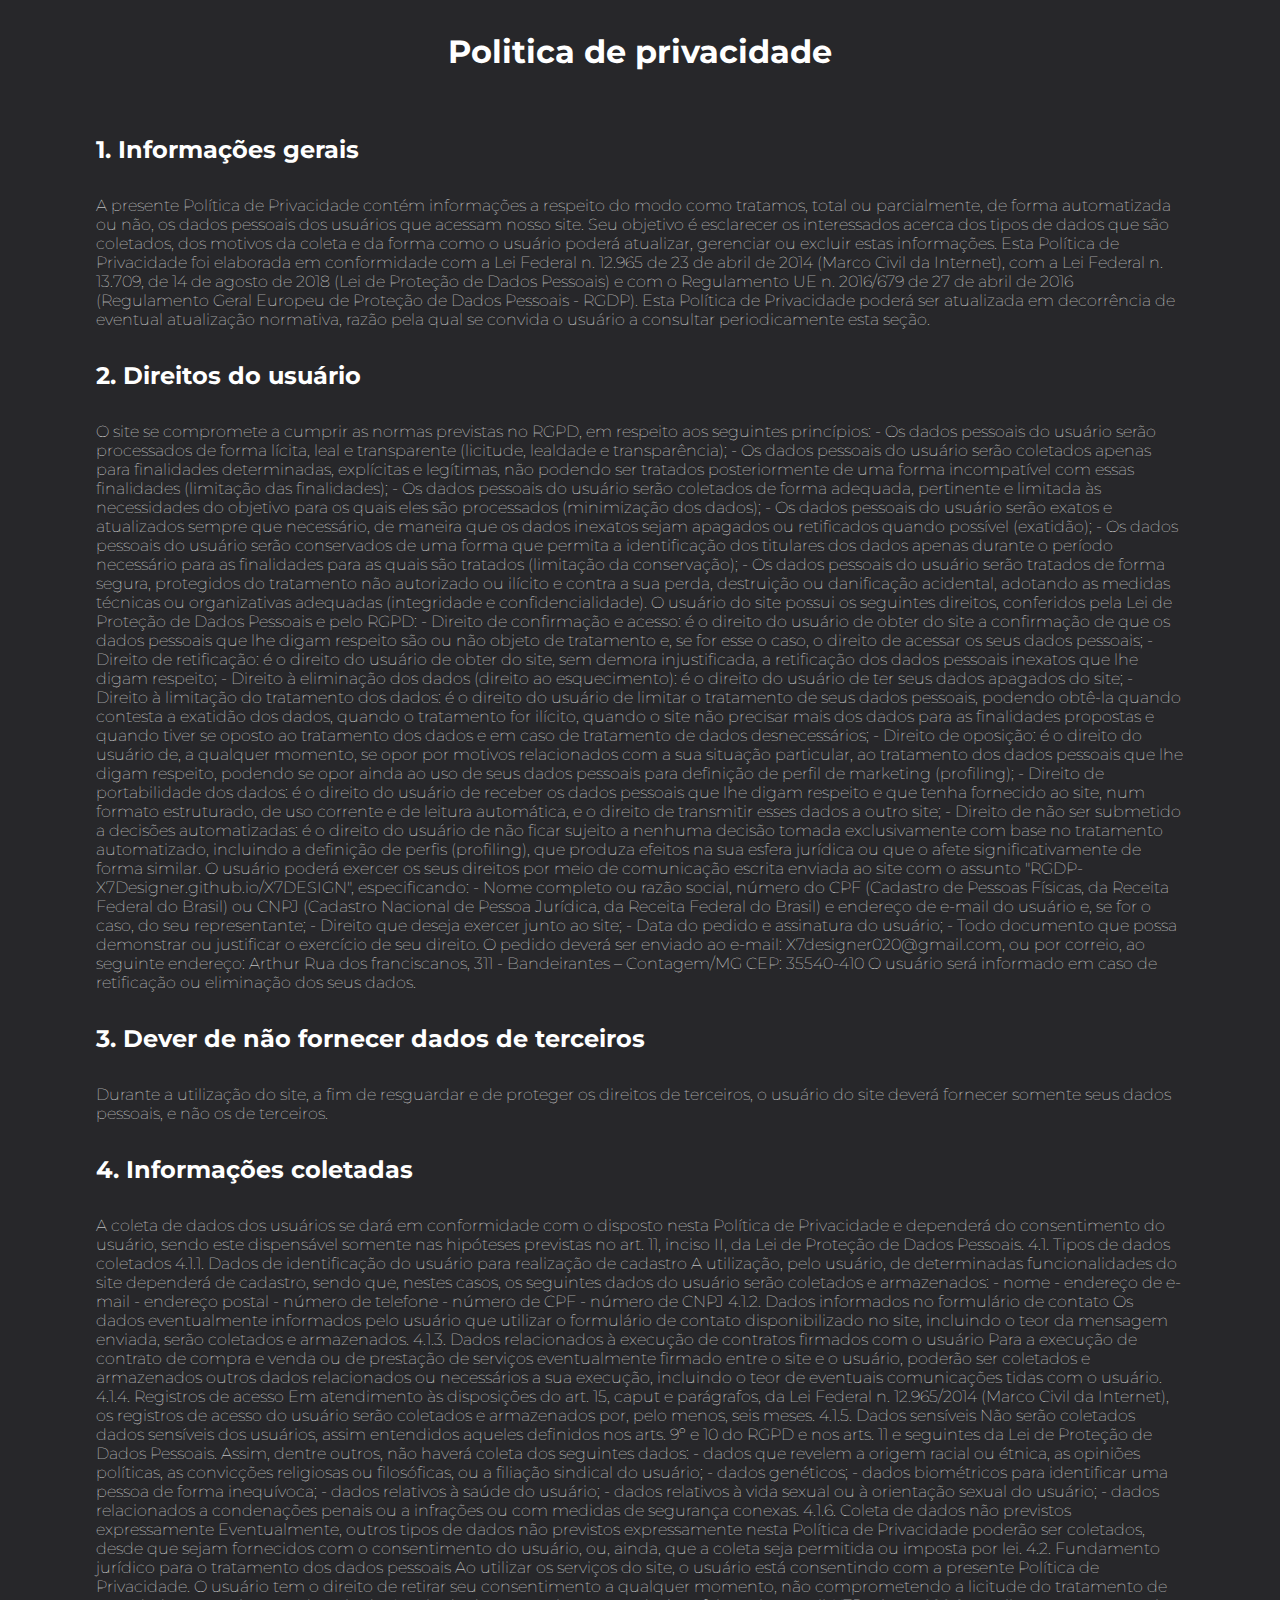
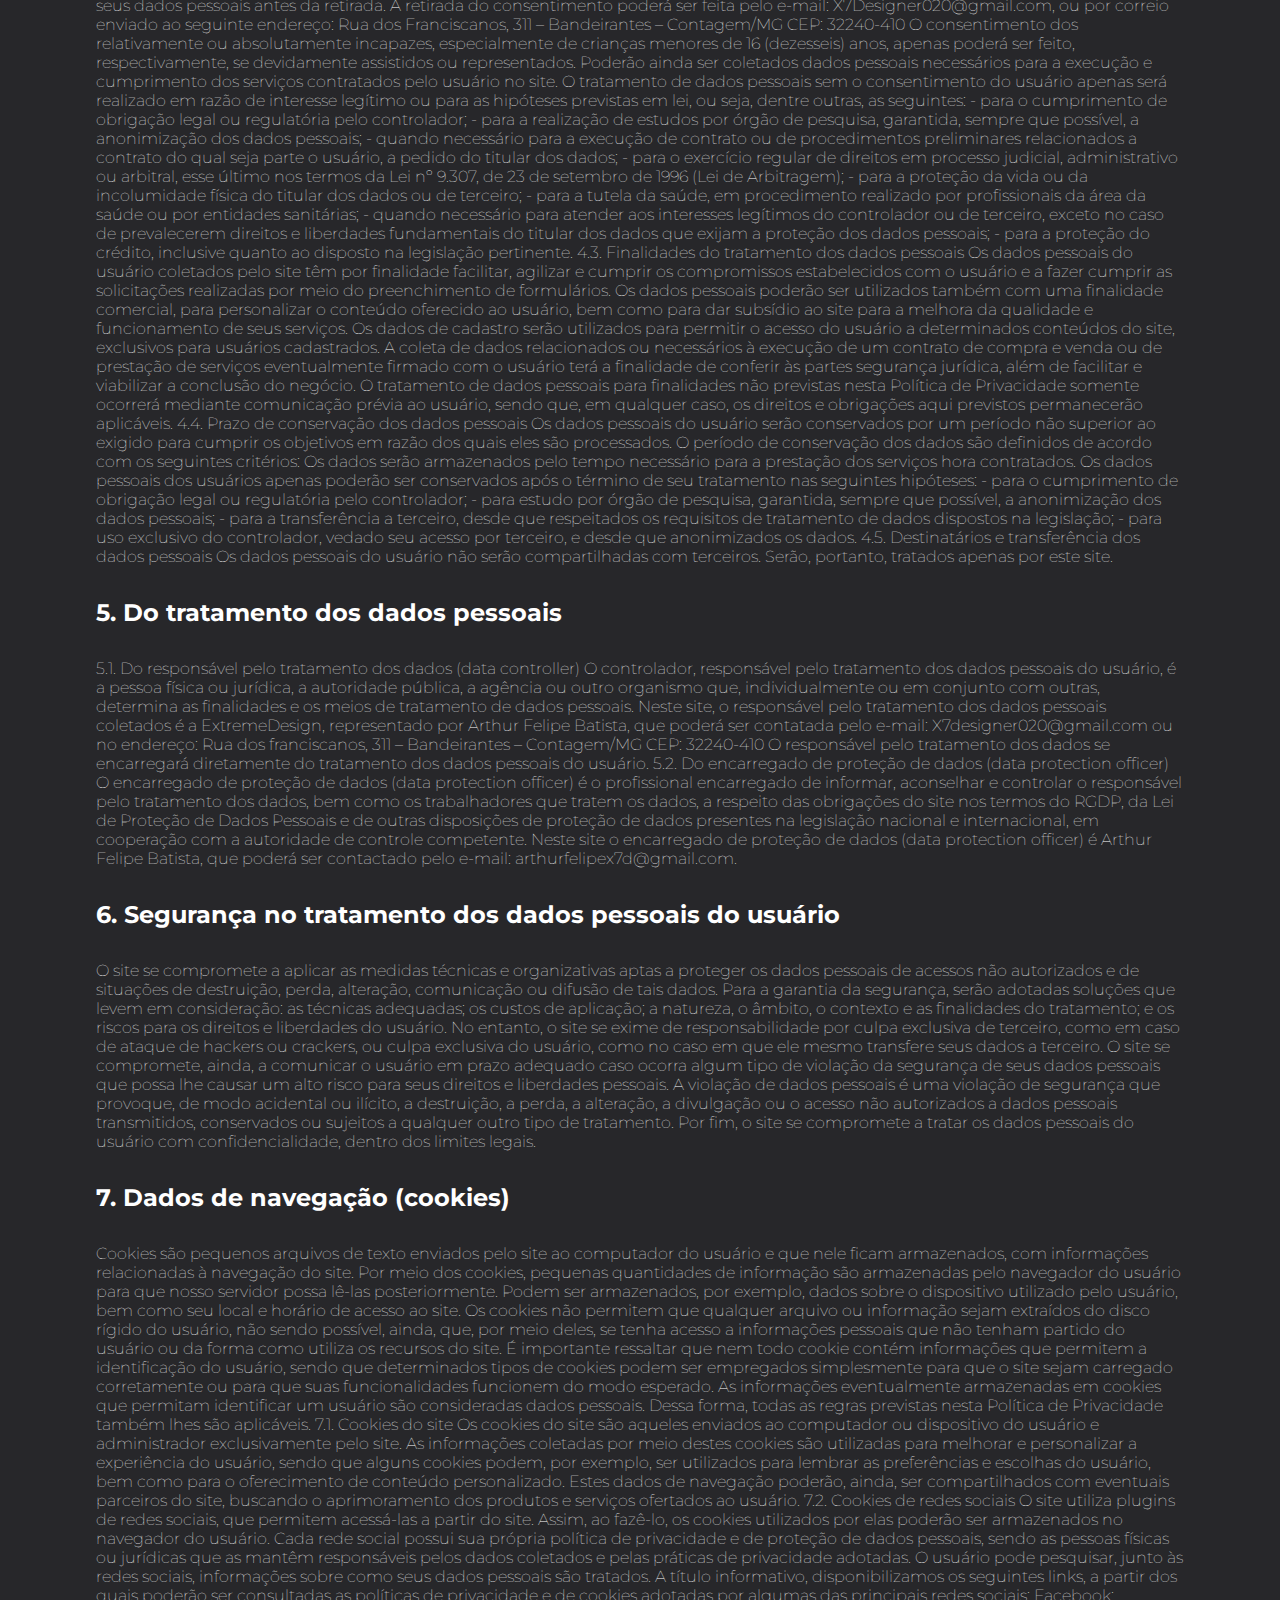
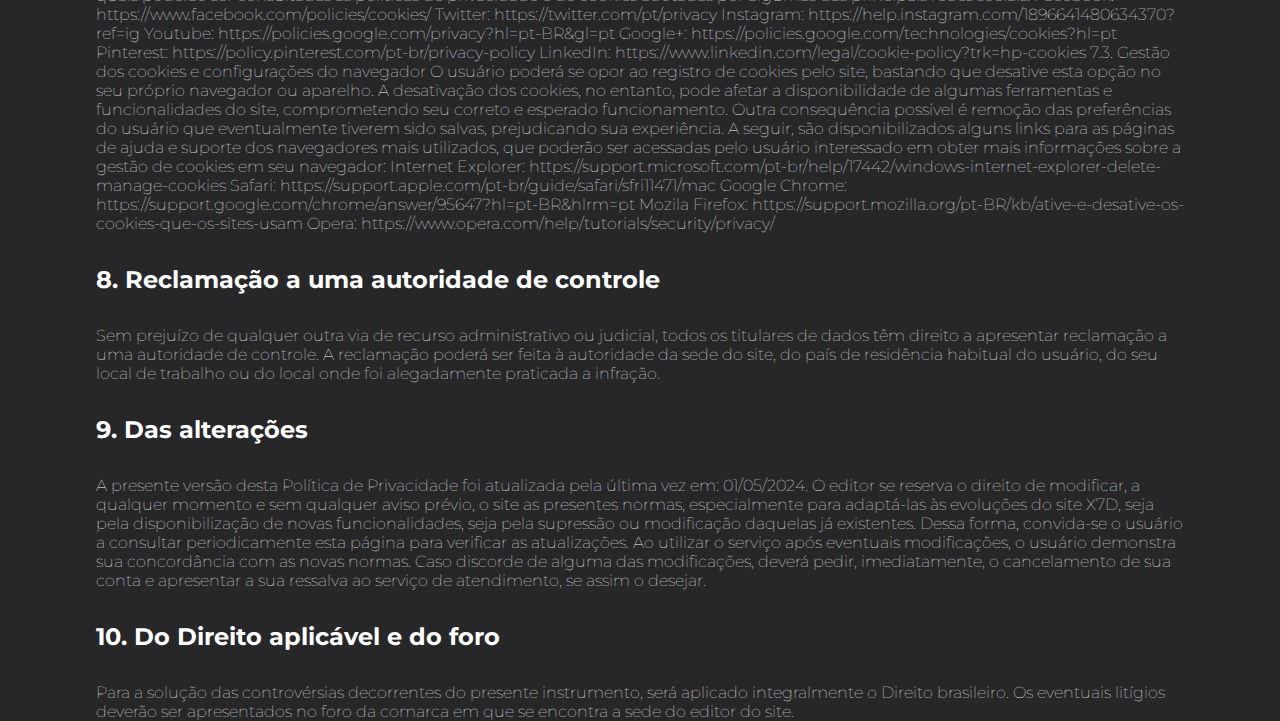
<file: Politica-de-privacidade copy.html>
<!DOCTYPE html>
<html lang="pt-br">
<head>
    <meta charset="UTF-8">
    <meta name="viewport" content="width=device-width, initial-scale=1.0">
    <link rel="stylesheet" href="stylepolitic.css">
    <title>Politica de privacidade X7D</title>
    <style>
        *{
    background-color: #27272a;
    padding: 0;
    margin: 0;
    outline: none;
    border: none;
    box-sizing: border-box;
    color: #fff;
    
}
    </style>

</head>


<body>

    <h1>Politica de privacidade</h1>
    <h2>1. Informações gerais</h2>
    <h4>A presente Política de Privacidade contém informações a respeito do modo como tratamos, total ou parcialmente, de forma automatizada ou não, os dados pessoais dos usuários que acessam nosso site. Seu objetivo é esclarecer os interessados acerca dos tipos de dados que são coletados, dos motivos da coleta e da forma como o usuário poderá atualizar, gerenciar ou excluir estas informações.

        Esta Política de Privacidade foi elaborada em conformidade com a Lei Federal n. 12.965 de 23 de abril de 2014 (Marco Civil da Internet), com a Lei Federal n. 13.709, de 14 de agosto de 2018 (Lei de Proteção de Dados Pessoais) e com o Regulamento UE n. 2016/679 de 27 de abril de 2016 (Regulamento Geral Europeu de Proteção de Dados Pessoais - RGDP).
        
        Esta Política de Privacidade poderá ser atualizada em decorrência de eventual atualização normativa, razão pela qual se convida o usuário a consultar periodicamente esta seção.</h4>

        <h2>2. Direitos do usuário</h2>
        <h4>O site se compromete a cumprir as normas previstas no RGPD, em respeito aos seguintes princípios:

            - Os dados pessoais do usuário serão processados de forma lícita, leal e transparente (licitude, lealdade e transparência);
            
            - Os dados pessoais do usuário serão coletados apenas para finalidades determinadas, explícitas e legítimas, não podendo ser tratados posteriormente de uma forma incompatível com essas finalidades (limitação das finalidades);
            
            - Os dados pessoais do usuário serão coletados de forma adequada, pertinente e limitada às necessidades do objetivo para os quais eles são processados (minimização dos dados);
            
            - Os dados pessoais do usuário serão exatos e atualizados sempre que necessário, de maneira que os dados inexatos sejam apagados ou retificados quando possível (exatidão);
            
            - Os dados pessoais do usuário serão conservados de uma forma que permita a identificação dos titulares dos dados apenas durante o período necessário para as finalidades para as quais são tratados (limitação da conservação);
            
            - Os dados pessoais do usuário serão tratados de forma segura, protegidos do tratamento não autorizado ou ilícito e contra a sua perda, destruição ou danificação acidental, adotando as medidas técnicas ou organizativas adequadas (integridade e confidencialidade).
            
            O usuário do site possui os seguintes direitos, conferidos pela Lei de Proteção de Dados Pessoais e pelo RGPD:
            
            - Direito de confirmação e acesso: é o direito do usuário de obter do site a confirmação de que os dados pessoais que lhe digam respeito são ou não objeto de tratamento e, se for esse o caso, o direito de acessar os seus dados pessoais;
            
            - Direito de retificação: é o direito do usuário de obter do site, sem demora injustificada, a retificação dos dados pessoais inexatos que lhe digam respeito;
            
            - Direito à eliminação dos dados (direito ao esquecimento): é o direito do usuário de ter seus dados apagados do site;
            
            - Direito à limitação do tratamento dos dados: é o direito do usuário de limitar o tratamento de seus dados pessoais, podendo obtê-la quando contesta a exatidão dos dados, quando o tratamento for ilícito, quando o site não precisar mais dos dados para as finalidades propostas e quando tiver se oposto ao tratamento dos dados e em caso de tratamento de dados desnecessários;
            
            - Direito de oposição: é o direito do usuário de, a qualquer momento, se opor por motivos relacionados com a sua situação particular, ao tratamento dos dados pessoais que lhe digam respeito, podendo se opor ainda ao uso de seus dados pessoais para definição de perfil de marketing (profiling);
            
            - Direito de portabilidade dos dados: é o direito do usuário de receber os dados pessoais que lhe digam respeito e que tenha fornecido ao site, num formato estruturado, de uso corrente e de leitura automática, e o direito de transmitir esses dados a outro site;
            
            - Direito de não ser submetido a decisões automatizadas: é o direito do usuário de não ficar sujeito a nenhuma decisão tomada exclusivamente com base no tratamento automatizado, incluindo a definição de perfis (profiling), que produza efeitos na sua esfera jurídica ou que o afete significativamente de forma similar.
            
            O usuário poderá exercer os seus direitos por meio de comunicação escrita enviada ao site com o assunto "RGDP-X7Designer.github.io/X7DESIGN", especificando:
            
            - Nome completo ou razão social, número do CPF (Cadastro de Pessoas Físicas, da Receita Federal do Brasil) ou CNPJ (Cadastro Nacional de Pessoa Jurídica, da Receita Federal do Brasil) e endereço de e-mail do usuário e, se for o caso, do seu representante;
            
            - Direito que deseja exercer junto ao site;
            
            - Data do pedido e assinatura do usuário;
            
            - Todo documento que possa demonstrar ou justificar o exercício de seu direito.
            
            O pedido deverá ser enviado ao e-mail: X7designer020@gmail.com, ou por correio, ao seguinte endereço:
            
            Arthur
            
            Rua dos franciscanos, 311 - Bandeirantes – Contagem/MG
            
            CEP: 35540-410
            
            O usuário será informado em caso de retificação ou eliminação dos seus dados.</h4>

            <h2>3. Dever de não fornecer dados de terceiros</h2>
            <h4>Durante a utilização do site, a fim de resguardar e de proteger os direitos de terceiros, o usuário do site deverá fornecer somente seus dados pessoais, e não os de terceiros.</h4>

            <h2>4. Informações coletadas</h2>
            <h4>A coleta de dados dos usuários se dará em conformidade com o disposto nesta Política de Privacidade e dependerá do consentimento do usuário, sendo este dispensável somente nas hipóteses previstas no art. 11, inciso II, da Lei de Proteção de Dados Pessoais.


                4.1. Tipos de dados coletados
                
                4.1.1. Dados de identificação do usuário para realização de cadastro
                
                A utilização, pelo usuário, de determinadas funcionalidades do site dependerá de cadastro, sendo que, nestes casos, os seguintes dados do usuário serão coletados e armazenados:
                
                - nome
                
                - endereço de e-mail
                
                - endereço postal
                
                - número de telefone
                
                - número de CPF
                
                - número de CNPJ
                
                4.1.2. Dados informados no formulário de contato
                
                Os dados eventualmente informados pelo usuário que utilizar o formulário de contato disponibilizado no site, incluindo o teor da mensagem enviada, serão coletados e armazenados.
                
                4.1.3. Dados relacionados à execução de contratos firmados com o usuário
                
                Para a execução de contrato de compra e venda ou de prestação de serviços eventualmente firmado entre o site e o usuário, poderão ser coletados e armazenados outros dados relacionados ou necessários a sua execução, incluindo o teor de eventuais comunicações tidas com o usuário.
                
                4.1.4. Registros de acesso
                
                Em atendimento às disposições do art. 15, caput e parágrafos, da Lei Federal n. 12.965/2014 (Marco Civil da Internet), os registros de acesso do usuário serão coletados e armazenados por, pelo menos, seis meses.
                
                4.1.5. Dados sensíveis
                
                 Não serão coletados dados sensíveis dos usuários, assim entendidos aqueles definidos nos arts. 9º e 10 do RGPD e nos arts. 11 e seguintes da Lei de Proteção de Dados Pessoais. Assim, dentre outros, não haverá coleta dos seguintes dados:
                
                - dados que revelem a origem racial ou étnica, as opiniões políticas, as convicções religiosas ou filosóficas, ou a filiação sindical do usuário;
                
                - dados genéticos;
                
                - dados biométricos para identificar uma pessoa de forma inequívoca;
                
                - dados relativos à saúde do usuário;
                
                - dados relativos à vida sexual ou à orientação sexual do usuário;
                
                - dados relacionados a condenações penais ou a infrações ou com medidas de segurança conexas.
                
                4.1.6. Coleta de dados não previstos expressamente
                
                Eventualmente, outros tipos de dados não previstos expressamente nesta Política de Privacidade poderão ser coletados, desde que sejam fornecidos com o consentimento do usuário, ou, ainda, que a coleta seja permitida ou imposta por lei.
                
                
                4.2. Fundamento jurídico para o tratamento dos dados pessoais
                
                Ao utilizar os serviços do site, o usuário está consentindo com a presente Política de Privacidade.
                
                O usuário tem o direito de retirar seu consentimento a qualquer momento, não comprometendo a licitude do tratamento de seus dados pessoais antes da retirada. A retirada do consentimento poderá ser feita pelo e-mail: X7Designer020@gmail.com, ou por correio enviado ao seguinte endereço:
                
                Rua dos Franciscanos, 311 – Bandeirantes – Contagem/MG
                
                CEP: 32240-410
                
                O consentimento dos relativamente ou absolutamente incapazes, especialmente de crianças menores de 16 (dezesseis) anos, apenas poderá ser feito, respectivamente, se devidamente assistidos ou representados.
                
                Poderão ainda ser coletados dados pessoais necessários para a execução e cumprimento dos serviços contratados pelo usuário no site.
                
                O tratamento de dados pessoais sem o consentimento do usuário apenas será realizado em razão de interesse legítimo ou para as hipóteses previstas em lei, ou seja, dentre outras, as seguintes:
                
                - para o cumprimento de obrigação legal ou regulatória pelo controlador;
                
                - para a realização de estudos por órgão de pesquisa, garantida, sempre que possível, a anonimização dos dados pessoais;
                
                - quando necessário para a execução de contrato ou de procedimentos preliminares relacionados a contrato do qual seja parte o usuário, a pedido do titular dos dados;
                
                - para o exercício regular de direitos em processo judicial, administrativo ou arbitral, esse último nos termos da Lei nº 9.307, de 23 de setembro de 1996 (Lei de Arbitragem);
                
                - para a proteção da vida ou da incolumidade física do titular dos dados ou de terceiro;
                
                - para a tutela da saúde, em procedimento realizado por profissionais da área da saúde ou por entidades sanitárias;
                
                - quando necessário para atender aos interesses legítimos do controlador ou de terceiro, exceto no caso de prevalecerem direitos e liberdades fundamentais do titular dos dados que exijam a proteção dos dados pessoais;
                
                - para a proteção do crédito, inclusive quanto ao disposto na legislação pertinente.
                
                
                4.3. Finalidades do tratamento dos dados pessoais
                
                Os dados pessoais do usuário coletados pelo site têm por finalidade facilitar, agilizar e cumprir os compromissos estabelecidos com o usuário e a fazer cumprir as solicitações realizadas por meio do preenchimento de formulários.
                
                Os dados pessoais poderão ser utilizados também com uma finalidade comercial, para personalizar o conteúdo oferecido ao usuário, bem como para dar subsídio ao site para a melhora da qualidade e funcionamento de seus serviços.
                
                Os dados de cadastro serão utilizados para permitir o acesso do usuário a determinados conteúdos do site, exclusivos para usuários cadastrados.
                
                A coleta de dados relacionados ou necessários à execução de um contrato de compra e venda ou de prestação de serviços eventualmente firmado com o usuário terá a finalidade de conferir às partes segurança jurídica, além de facilitar e viabilizar a conclusão do negócio.
                
                O tratamento de dados pessoais para finalidades não previstas nesta Política de Privacidade somente ocorrerá mediante comunicação prévia ao usuário, sendo que, em qualquer caso, os direitos e obrigações aqui previstos permanecerão aplicáveis.
                
                
                4.4. Prazo de conservação dos dados pessoais
                
                Os dados pessoais do usuário serão conservados por um período não superior ao exigido para cumprir os objetivos em razão dos quais eles são processados.
                
                O período de conservação dos dados são definidos de acordo com os seguintes critérios:
                
                Os dados serão armazenados pelo tempo necessário para a prestação dos serviços hora contratados.
                
                Os dados pessoais dos usuários apenas poderão ser conservados após o término de seu tratamento nas seguintes hipóteses:
                
                - para o cumprimento de obrigação legal ou regulatória pelo controlador;
                
                - para estudo por órgão de pesquisa, garantida, sempre que possível, a anonimização dos dados pessoais;
                
                - para a transferência a terceiro, desde que respeitados os requisitos de tratamento de dados dispostos na legislação;
                
                - para uso exclusivo do controlador, vedado seu acesso por terceiro, e desde que anonimizados os dados.
                
                
                4.5. Destinatários e transferência dos dados pessoais
                
                Os dados pessoais do usuário não serão compartilhadas com terceiros. Serão, portanto, tratados apenas por este site.</h4>

                <h2>5. Do tratamento dos dados pessoais</h2>
                <h4>5.1. Do responsável pelo tratamento dos dados (data controller)

                    O controlador, responsável pelo tratamento dos dados pessoais do usuário, é a pessoa física ou jurídica, a autoridade pública, a agência ou outro organismo que, individualmente ou em conjunto com outras, determina as finalidades e os meios de tratamento de dados pessoais.
                    
                    Neste site, o responsável pelo tratamento dos dados pessoais coletados é a ExtremeDesign, representado por Arthur Felipe Batista, que poderá ser contatada pelo e-mail: X7designer020@gmail.com ou no endereço:
                    
                    Rua dos franciscanos, 311 – Bandeirantes – Contagem/MG
                    
                    CEP: 32240-410
                    
                    O responsável pelo tratamento dos dados se encarregará diretamente do tratamento dos dados pessoais do usuário.
                    
                    
                    5.2. Do encarregado de proteção de dados (data protection officer)
                    
                    O encarregado de proteção de dados (data protection officer) é o profissional encarregado de informar, aconselhar e controlar o responsável pelo tratamento dos dados, bem como os trabalhadores que tratem os dados, a respeito das obrigações do site nos termos do RGDP, da Lei de Proteção de Dados Pessoais e de outras disposições de proteção de dados presentes na legislação nacional e internacional, em cooperação com a autoridade de controle competente.
                    
                    Neste site o encarregado de proteção de dados (data protection officer) é Arthur Felipe Batista, que poderá ser contactado pelo e-mail: arthurfelipex7d@gmail.com.</h4>

                    <h2>6. Segurança no tratamento dos dados pessoais do usuário</h2>
                    <h4>O site se compromete a aplicar as medidas técnicas e organizativas aptas a proteger os dados pessoais de acessos não autorizados e de situações de destruição, perda, alteração, comunicação ou difusão de tais dados.

                        Para a garantia da segurança, serão adotadas soluções que levem em consideração: as técnicas adequadas; os custos de aplicação; a natureza, o âmbito, o contexto e as finalidades do tratamento; e os riscos para os direitos e liberdades do usuário.
                                              
                        No entanto, o site se exime de responsabilidade por culpa exclusiva de terceiro, como em caso de ataque de hackers ou crackers, ou culpa exclusiva do usuário, como no caso em que ele mesmo transfere seus dados a terceiro. O site se compromete, ainda, a comunicar o usuário em prazo adequado caso ocorra algum tipo de violação da segurança de seus dados pessoais que possa lhe causar um alto risco para seus direitos e liberdades pessoais.
                        
                        A violação de dados pessoais é uma violação de segurança que provoque, de modo acidental ou ilícito, a destruição, a perda, a alteração, a divulgação ou o acesso não autorizados a dados pessoais transmitidos, conservados ou sujeitos a qualquer outro tipo de tratamento.
                        
                        Por fim, o site se compromete a tratar os dados pessoais do usuário com confidencialidade, dentro dos limites legais.</h4>

                        <h2>7. Dados de navegação (cookies)</h2>
                        <h4>Cookies são pequenos arquivos de texto enviados pelo site ao computador do usuário e que nele ficam armazenados, com informações relacionadas à navegação do site.

                            Por meio dos cookies, pequenas quantidades de informação são armazenadas pelo navegador do usuário para que nosso servidor possa lê-las posteriormente. Podem ser armazenados, por exemplo, dados sobre o dispositivo utilizado pelo usuário, bem como seu local e horário de acesso ao site.
                            
                            Os cookies não permitem que qualquer arquivo ou informação sejam extraídos do disco rígido do usuário, não sendo possível, ainda, que, por meio deles, se tenha acesso a informações pessoais que não tenham partido do usuário ou da forma como utiliza os recursos do site.
                            
                            É importante ressaltar que nem todo cookie contém informações que permitem a identificação do usuário, sendo que determinados tipos de cookies podem ser empregados simplesmente para que o site sejam carregado corretamente ou para que suas funcionalidades funcionem do modo esperado.
                            
                            As informações eventualmente armazenadas em cookies que permitam identificar um usuário são consideradas dados pessoais. Dessa forma, todas as regras previstas nesta Política de Privacidade também lhes são aplicáveis.
                            
                            
                            7.1. Cookies do site
                            
                            Os cookies do site são aqueles enviados ao computador ou dispositivo do usuário e administrador exclusivamente pelo site.
                            
                            As informações coletadas por meio destes cookies são utilizadas para melhorar e personalizar a experiência do usuário, sendo que alguns cookies podem, por exemplo, ser utilizados para lembrar as preferências e escolhas do usuário, bem como para o oferecimento de conteúdo personalizado.
                            
                            Estes dados de navegação poderão, ainda, ser compartilhados com eventuais parceiros do site, buscando o aprimoramento dos produtos e serviços ofertados ao usuário.
                            
                            
                            7.2. Cookies de redes sociais
                            
                            O site utiliza plugins de redes sociais, que permitem acessá-las a partir do site. Assim, ao fazê-lo, os cookies utilizados por elas poderão ser armazenados no navegador do usuário.
                            
                            Cada rede social possui sua própria política de privacidade e de proteção de dados pessoais, sendo as pessoas físicas ou jurídicas que as mantêm responsáveis pelos dados coletados e pelas práticas de privacidade adotadas.
                            
                            O usuário pode pesquisar, junto às redes sociais, informações sobre como seus dados pessoais são tratados. A título informativo, disponibilizamos os seguintes links, a partir dos quais poderão ser consultadas as políticas de privacidade e de cookies adotadas por algumas das principais redes sociais:
                            
                            Facebook: https://www.facebook.com/policies/cookies/
                            
                            Twitter: https://twitter.com/pt/privacy
                            
                            Instagram: https://help.instagram.com/1896641480634370?ref=ig
                            
                            Youtube: https://policies.google.com/privacy?hl=pt-BR&gl=pt
                            
                            Google+: https://policies.google.com/technologies/cookies?hl=pt
                            
                            Pinterest: https://policy.pinterest.com/pt-br/privacy-policy
                            
                            LinkedIn: https://www.linkedin.com/legal/cookie-policy?trk=hp-cookies
                            
                            
                            7.3. Gestão dos cookies e configurações do navegador
                            
                            O usuário poderá se opor ao registro de cookies pelo site, bastando que desative esta opção no seu próprio navegador ou aparelho.
                            
                            A desativação dos cookies, no entanto, pode afetar a disponibilidade de algumas ferramentas e funcionalidades do site, comprometendo seu correto e esperado funcionamento. Outra consequência possível é remoção das preferências do usuário que eventualmente tiverem sido salvas, prejudicando sua experiência.
                            
                            A seguir, são disponibilizados alguns links para as páginas de ajuda e suporte dos navegadores mais utilizados, que poderão ser acessadas pelo usuário interessado em obter mais informações sobre a gestão de cookies em seu navegador:
                            
                            Internet Explorer:          
                            https://support.microsoft.com/pt-br/help/17442/windows-internet-explorer-delete-manage-cookies
                            
                            Safari:     
                            https://support.apple.com/pt-br/guide/safari/sfri11471/mac
                            
                            Google Chrome: 
                            https://support.google.com/chrome/answer/95647?hl=pt-BR&hlrm=pt
                            
                            Mozila Firefox:   
                            https://support.mozilla.org/pt-BR/kb/ative-e-desative-os-cookies-que-os-sites-usam
                            
                            Opera:    
                            https://www.opera.com/help/tutorials/security/privacy/</h4>

                            <h2>8. Reclamação a uma autoridade de controle</h2>
                            <h4>Sem prejuízo de qualquer outra via de recurso administrativo ou judicial, todos os titulares de dados têm direito a apresentar reclamação a uma autoridade de controle. A reclamação poderá ser feita à autoridade da sede do site, do país de residência habitual do usuário, do seu local de trabalho ou do local onde foi alegadamente praticada a infração.</h4>

                            <h2>9. Das alterações</h2>
                            <h4>A presente versão desta Política de Privacidade foi atualizada pela última vez em: 01/05/2024.

                                O editor se reserva o direito de modificar, a qualquer momento e sem qualquer aviso prévio, o site as presentes normas, especialmente para adaptá-las às evoluções do site X7D, seja pela disponibilização de novas funcionalidades, seja pela supressão ou modificação daquelas já existentes.
                                
                                Dessa forma, convida-se o usuário a consultar periodicamente esta página para verificar as atualizações.
                                
                                Ao utilizar o serviço após eventuais modificações, o usuário demonstra sua concordância com as novas normas. Caso discorde de alguma das modificações, deverá pedir, imediatamente, o cancelamento de sua conta e apresentar a sua ressalva ao serviço de atendimento, se assim o desejar.</h4>

                                <h2>10. Do Direito aplicável e do foro</h2>
                                <h4>Para a solução das controvérsias decorrentes do presente instrumento, será aplicado integralmente o Direito brasileiro.

                                    Os eventuais litígios deverão ser apresentados no foro da comarca em que se encontra a sede do editor do site.</h4>
                            
</body>
</html>
</file>
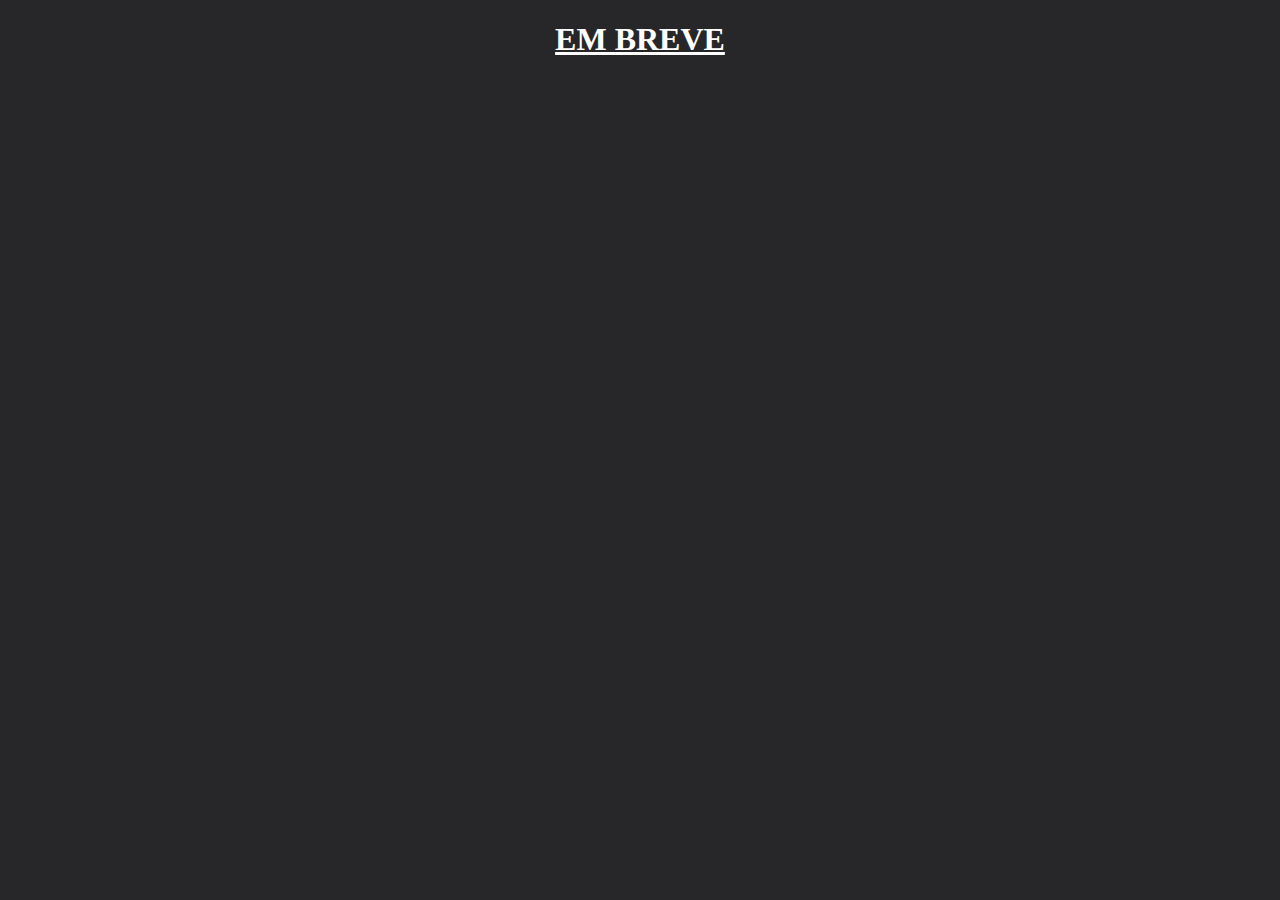
<file: Portfolio3d.html>
<!DOCTYPE html>
<html lang="pt-br">
<head>
    <meta charset="UTF-8">
    <meta name="viewport" content="width=, initial-scale=1.0">
    <title>Document</title>
    <style>
        *{
            background-color: #27272a;
            color: #fff;
            text-align: center;
        }
    </style>
</head>
<body>

    <a href="index.html"><h1>EM BREVE</h1></a>
    
</body>
</html>
</file>
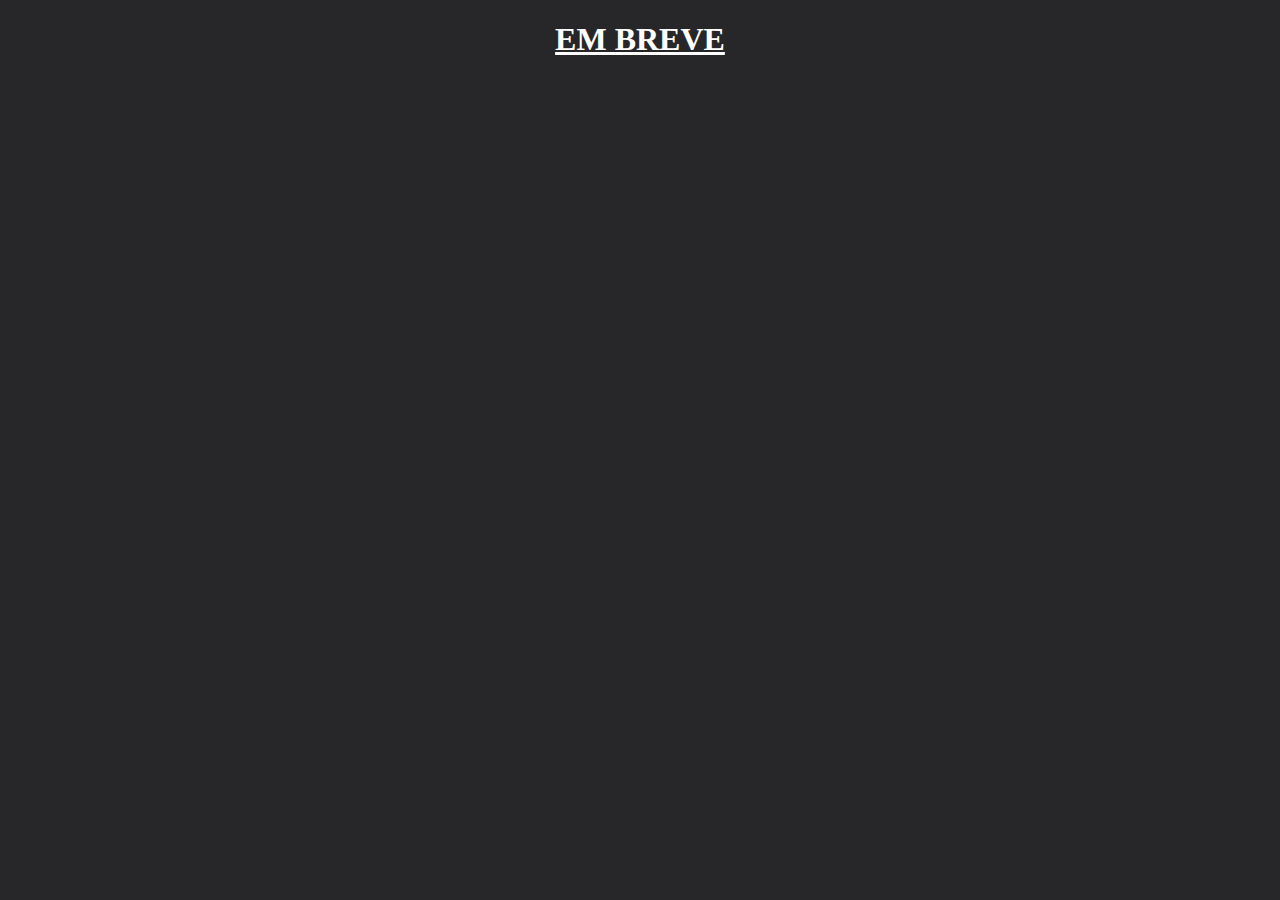
<file: Portfoliowebdesign.html>
<!DOCTYPE html>
<html lang="Pt-Br">
<head>
    <meta charset="UTF-8">
    <meta name="viewport" content="width=, initial-scale=1.0">
    <title>Document</title>
    <style>
        *{
            background-color: #27272a;
            color: #fff;
            text-align: center;
        }
    </style>
</head>
<body>
    <a href="index.html"><h1>EM BREVE</h1></a>
</body>
</html>
</file>
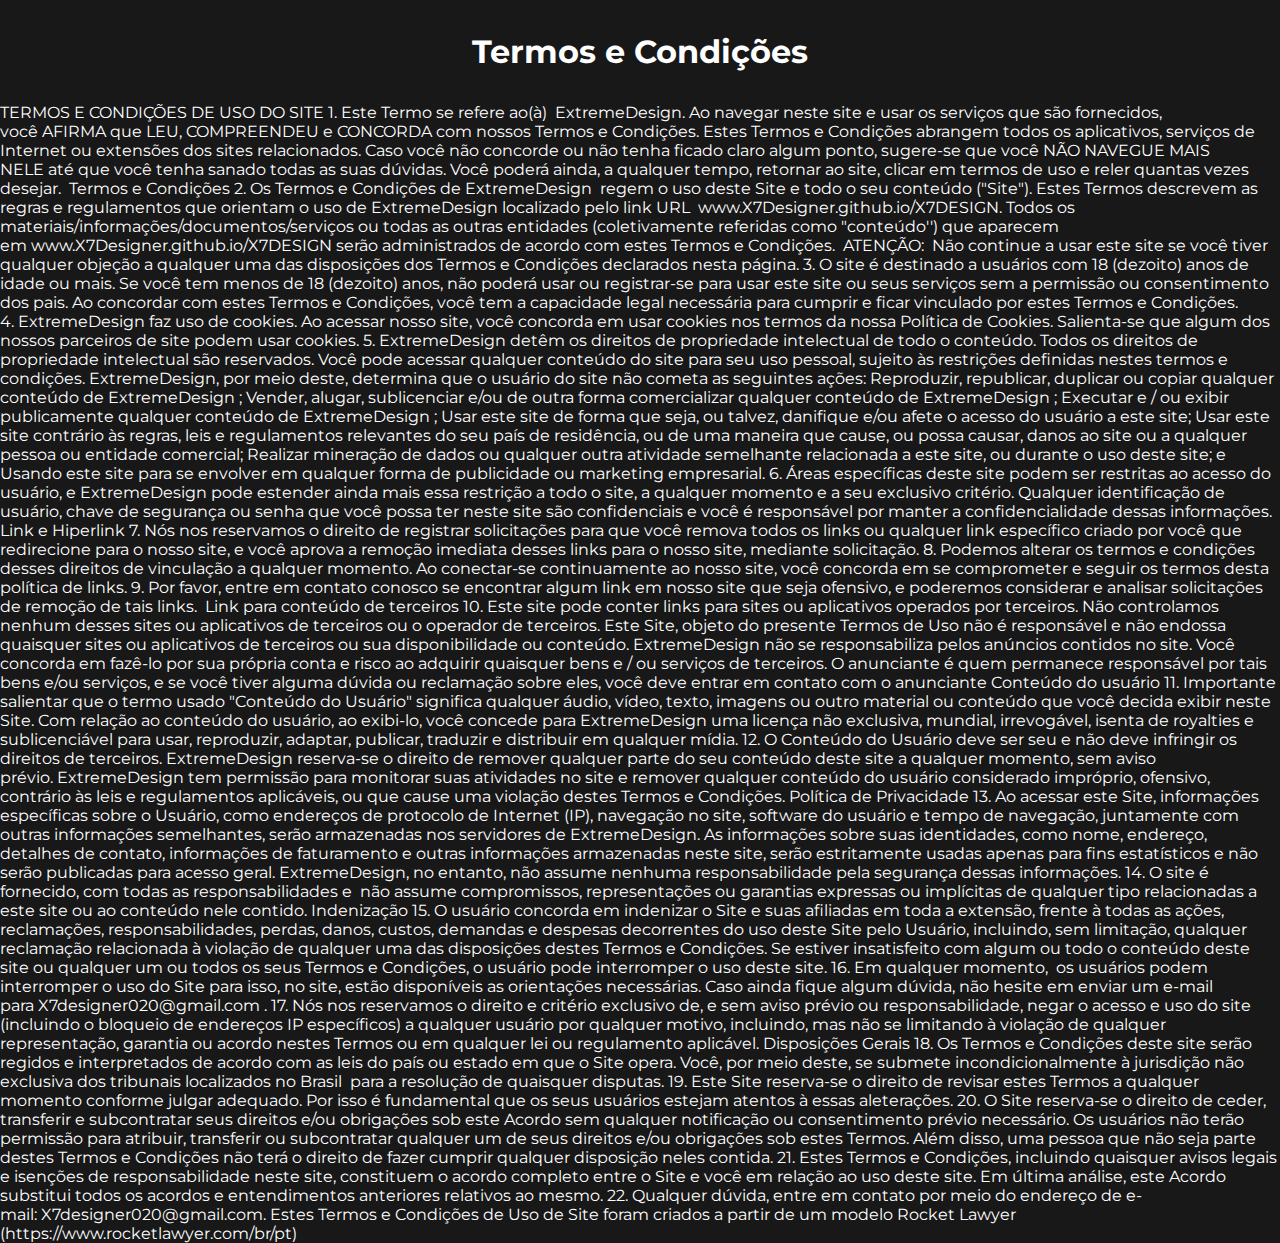
<file: termo.html>
<!DOCTYPE html>
<html lang="pt-br">
<head>
    <meta charset="UTF-8">
    <meta name="viewport" content="width=device-width, initial-scale=1.0">
    <link rel="stylesheet" href="Termos.css">
    <title>Document</title>
</head>
<body>
    <h1>Termos e Condições</h1>
    <p>TERMOS E CONDIÇÕES DE USO DO SITE
        1. Este Termo se refere ao(à)  ExtremeDesign. Ao navegar neste site e usar os serviços que são fornecidos, você AFIRMA que LEU, COMPREENDEU e CONCORDA com nossos Termos e Condições. Estes Termos e Condições abrangem todos os aplicativos, serviços de Internet ou extensões dos sites relacionados. Caso você não concorde ou não tenha ficado claro algum ponto, sugere-se que você NÃO NAVEGUE MAIS NELE até que você tenha sanado todas as suas dúvidas. Você poderá ainda, a qualquer tempo, retornar ao site, clicar em termos de uso e reler quantas vezes desejar. 
        
        Termos e Condições
        2. Os Termos e Condições de ExtremeDesign  regem o uso deste Site e todo o seu conteúdo ("Site"). Estes Termos descrevem as regras e regulamentos que orientam o uso de ExtremeDesign localizado pelo link URL  www.X7Designer.github.io/X7DESIGN. Todos os materiais/informações/documentos/serviços ou todas as outras entidades (coletivamente referidas como "conteúdo'') que aparecem em www.X7Designer.github.io/X7DESIGN serão administrados de acordo com estes Termos e Condições. 
        
        
        
        ATENÇÃO:  Não continue a usar este site se você tiver qualquer objeção a qualquer uma das disposições dos Termos e Condições declarados nesta página.
        
        
        
        3. O site é destinado a usuários com 18 (dezoito) anos de idade ou mais. Se você tem menos de 18 (dezoito) anos, não poderá usar ou registrar-se para usar este site ou seus serviços sem a permissão ou consentimento dos pais. Ao concordar com estes Termos e Condições, você tem a capacidade legal necessária para cumprir e ficar vinculado por estes Termos e Condições.
        
        
        
        4. ExtremeDesign faz uso de cookies. Ao acessar nosso site, você concorda em usar cookies nos termos da nossa Política de Cookies. Salienta-se que algum dos nossos parceiros de site podem usar cookies.
        
        
        
        5. ExtremeDesign detêm os direitos de propriedade intelectual de todo o conteúdo. Todos os direitos de propriedade intelectual são reservados. Você pode acessar qualquer conteúdo do site para seu uso pessoal, sujeito às restrições definidas nestes termos e condições. ExtremeDesign, por meio deste, determina que o usuário do site não cometa as seguintes ações:
        
        Reproduzir, republicar, duplicar ou copiar qualquer conteúdo de ExtremeDesign ;
        Vender, alugar, sublicenciar e/ou de outra forma comercializar qualquer conteúdo de ExtremeDesign ;
        Executar e / ou exibir publicamente qualquer conteúdo de ExtremeDesign ;
        Usar este site de forma que seja, ou talvez, danifique e/ou afete o acesso do usuário a este site;
        Usar este site contrário às regras, leis e regulamentos relevantes do seu país de residência, ou de uma maneira que cause, ou possa causar, danos ao site ou a qualquer pessoa ou entidade comercial;
        Realizar mineração de dados ou qualquer outra atividade semelhante relacionada a este site, ou durante o uso deste site; e
        Usando este site para se envolver em qualquer forma de publicidade ou marketing empresarial.
        6. Áreas específicas deste site podem ser restritas ao acesso do usuário, e ExtremeDesign pode estender ainda mais essa restrição a todo o site, a qualquer momento e a seu exclusivo critério. Qualquer identificação de usuário, chave de segurança ou senha que você possa ter neste site são confidenciais e você é responsável por manter a confidencialidade dessas informações.
        
        Link e Hiperlink
        7. Nós nos reservamos o direito de registrar solicitações para que você remova todos os links ou qualquer link específico criado por você que redirecione para o nosso site, e você aprova a remoção imediata desses links para o nosso site, mediante solicitação.
        
        
        
        8. Podemos alterar os termos e condições desses direitos de vinculação a qualquer momento. Ao conectar-se continuamente ao nosso site, você concorda em se comprometer e seguir os termos desta política de links.
        
        
        
        9. Por favor, entre em contato conosco se encontrar algum link em nosso site que seja ofensivo, e poderemos considerar e analisar solicitações de remoção de tais links. 
        
        Link para conteúdo de terceiros
        10. Este site pode conter links para sites ou aplicativos operados por terceiros. Não controlamos nenhum desses sites ou aplicativos de terceiros ou o operador de terceiros. Este Site, objeto do presente Termos de Uso não é responsável e não endossa quaisquer sites ou aplicativos de terceiros ou sua disponibilidade ou conteúdo.
        
        ExtremeDesign não se responsabiliza pelos anúncios contidos no site. Você concorda em fazê-lo por sua própria conta e risco ao adquirir quaisquer bens e / ou serviços de terceiros. O anunciante é quem permanece responsável por tais bens e/ou serviços, e se você tiver alguma dúvida ou reclamação sobre eles, você deve entrar em contato com o anunciante
        
        Conteúdo do usuário
        11. Importante salientar que o termo usado "Conteúdo do Usuário" significa qualquer áudio, vídeo, texto, imagens ou outro material ou conteúdo que você decida exibir neste Site. Com relação ao conteúdo do usuário, ao exibi-lo, você concede para ExtremeDesign uma licença não exclusiva, mundial, irrevogável, isenta de royalties e sublicenciável para usar, reproduzir, adaptar, publicar, traduzir e distribuir em qualquer mídia.
        
        
        
        12. O Conteúdo do Usuário deve ser seu e não deve infringir os direitos de terceiros. ExtremeDesign reserva-se o direito de remover qualquer parte do seu conteúdo deste site a qualquer momento, sem aviso prévio. ExtremeDesign tem permissão para monitorar suas atividades no site e remover qualquer conteúdo do usuário considerado impróprio, ofensivo, contrário às leis e regulamentos aplicáveis, ou que cause uma violação destes Termos e Condições.
        
        Política de Privacidade
        13. Ao acessar este Site, informações específicas sobre o Usuário, como endereços de protocolo de Internet (IP), navegação no site, software do usuário e tempo de navegação, juntamente com outras informações semelhantes, serão armazenadas nos servidores de ExtremeDesign. As informações sobre suas identidades, como nome, endereço, detalhes de contato, informações de faturamento e outras informações armazenadas neste site, serão estritamente usadas apenas para fins estatísticos e não serão publicadas para acesso geral. ExtremeDesign, no entanto, não assume nenhuma responsabilidade pela segurança dessas informações.
        
        
        
        14. O site é fornecido, com todas as responsabilidades e  não assume compromissos, representações ou garantias expressas ou implícitas de qualquer tipo relacionadas a este site ou ao conteúdo nele contido.
        
        Indenização
        15. O usuário concorda em indenizar o Site e suas afiliadas em toda a extensão, frente à todas as ações, reclamações, responsabilidades, perdas, danos, custos, demandas e despesas decorrentes do uso deste Site pelo Usuário, incluindo, sem limitação, qualquer reclamação relacionada à violação de qualquer uma das disposições destes Termos e Condições. Se estiver insatisfeito com algum ou todo o conteúdo deste site ou qualquer um ou todos os seus Termos e Condições, o usuário pode interromper o uso deste site.
        
        
        
        16. Em qualquer momento,  os usuários podem interromper o uso do Site para isso, no site, estão disponíveis as orientações necessárias. Caso ainda fique algum dúvida, não hesite em enviar um e-mail para X7designer020@gmail.com .
        
        
        
        17. Nós nos reservamos o direito e critério exclusivo de, e sem aviso prévio ou responsabilidade, negar o acesso e uso do site (incluindo o bloqueio de endereços IP específicos) a qualquer usuário por qualquer motivo, incluindo, mas não se limitando à violação de qualquer representação, garantia ou acordo nestes Termos ou em qualquer lei ou regulamento aplicável.
        
        Disposições Gerais
        18. Os Termos e Condições deste site serão regidos e interpretados de acordo com as leis do país ou estado em que o Site opera. Você, por meio deste, se submete incondicionalmente à jurisdição não exclusiva dos tribunais localizados no Brasil  para a resolução de quaisquer disputas.
        
        
        
        19. Este Site reserva-se o direito de revisar estes Termos a qualquer momento conforme julgar adequado. Por isso é fundamental que os seus usuários estejam atentos à essas aleterações.
        
        
        
        20. O Site reserva-se o direito de ceder, transferir e subcontratar seus direitos e/ou obrigações sob este Acordo sem qualquer notificação ou consentimento prévio necessário. Os usuários não terão permissão para atribuir, transferir ou subcontratar qualquer um de seus direitos e/ou obrigações sob estes Termos. Além disso, uma pessoa que não seja parte destes Termos e Condições não terá o direito de fazer cumprir qualquer disposição neles contida.
        
        
        
        21. Estes Termos e Condições, incluindo quaisquer avisos legais e isenções de responsabilidade neste site, constituem o acordo completo entre o Site e você em relação ao uso deste site. Em última análise, este Acordo substitui todos os acordos e entendimentos anteriores relativos ao mesmo.
        
        
        
        22. Qualquer dúvida, entre em contato por meio do endereço de e-mail: X7designer020@gmail.com.
        
        
        
        Estes Termos e Condições de Uso de Site foram criados a partir de um modelo Rocket Lawyer (https://www.rocketlawyer.com/br/pt)</p>
    
</body>
</html>
</file>
<file: stylepolitic.css>
@import url('https://fonts.googleapis.com/css2?family=Montserrat:ital,wght@0,100..900;1,100..900&family=Roboto:ital,wght@0,100;0,300;0,400;0,500;0,700;0,900;1,100;1,300;1,400;1,500;1,700;1,900&display=swap');

*{
    padding: 0;
    margin: 0;
    outline: none;
    border: none;
    box-sizing: border-box;
}

body{
    font-family: "Montserrat", sans-serif;
    font-optical-sizing: auto;
    font-weight: weight;
    font-style: normal;
    background-color: #181818;
}

h1{
    margin: auto;
    padding: 2rem 1rem;
    align-items: center;
    gap: 2rem;
    text-align: center;
}

h2{
    margin: auto;
    padding: 2rem 6rem;
    align-items: center;
    gap: 2rem;
    
}

h4{
    margin: auto;
    padding: 0rem 6rem;
    align-items: center;
    gap: 2rem;
    font-weight: 100;
    
}
</file>
<file: Termos.css>
@import url('https://fonts.googleapis.com/css2?family=Montserrat:ital,wght@0,100..900;1,100..900&family=Roboto:ital,wght@0,100;0,300;0,400;0,500;0,700;0,900;1,100;1,300;1,400;1,500;1,700;1,900&display=swap');

*{
    padding: 0;
    margin: 0;
    outline: none;
    border: none;
    box-sizing: border-box;
    color: #fff;
}

body{
    font-family: "Montserrat", sans-serif;
    font-optical-sizing: auto;
    font-weight: weight;
    font-style: normal;
    background-color: #181818;
}

h1{
    margin: auto;
    padding: 2rem 1rem;
    align-items: center;
    gap: 2rem;
    text-align: center;
}

h2{
    margin: auto;
    padding: 2rem 6rem;
    align-items: center;
    gap: 2rem;
    
}

h4{
    margin: auto;
    padding: 0rem 6rem;
    align-items: center;
    gap: 2rem;
    font-weight: 100;
    
}
</file>
